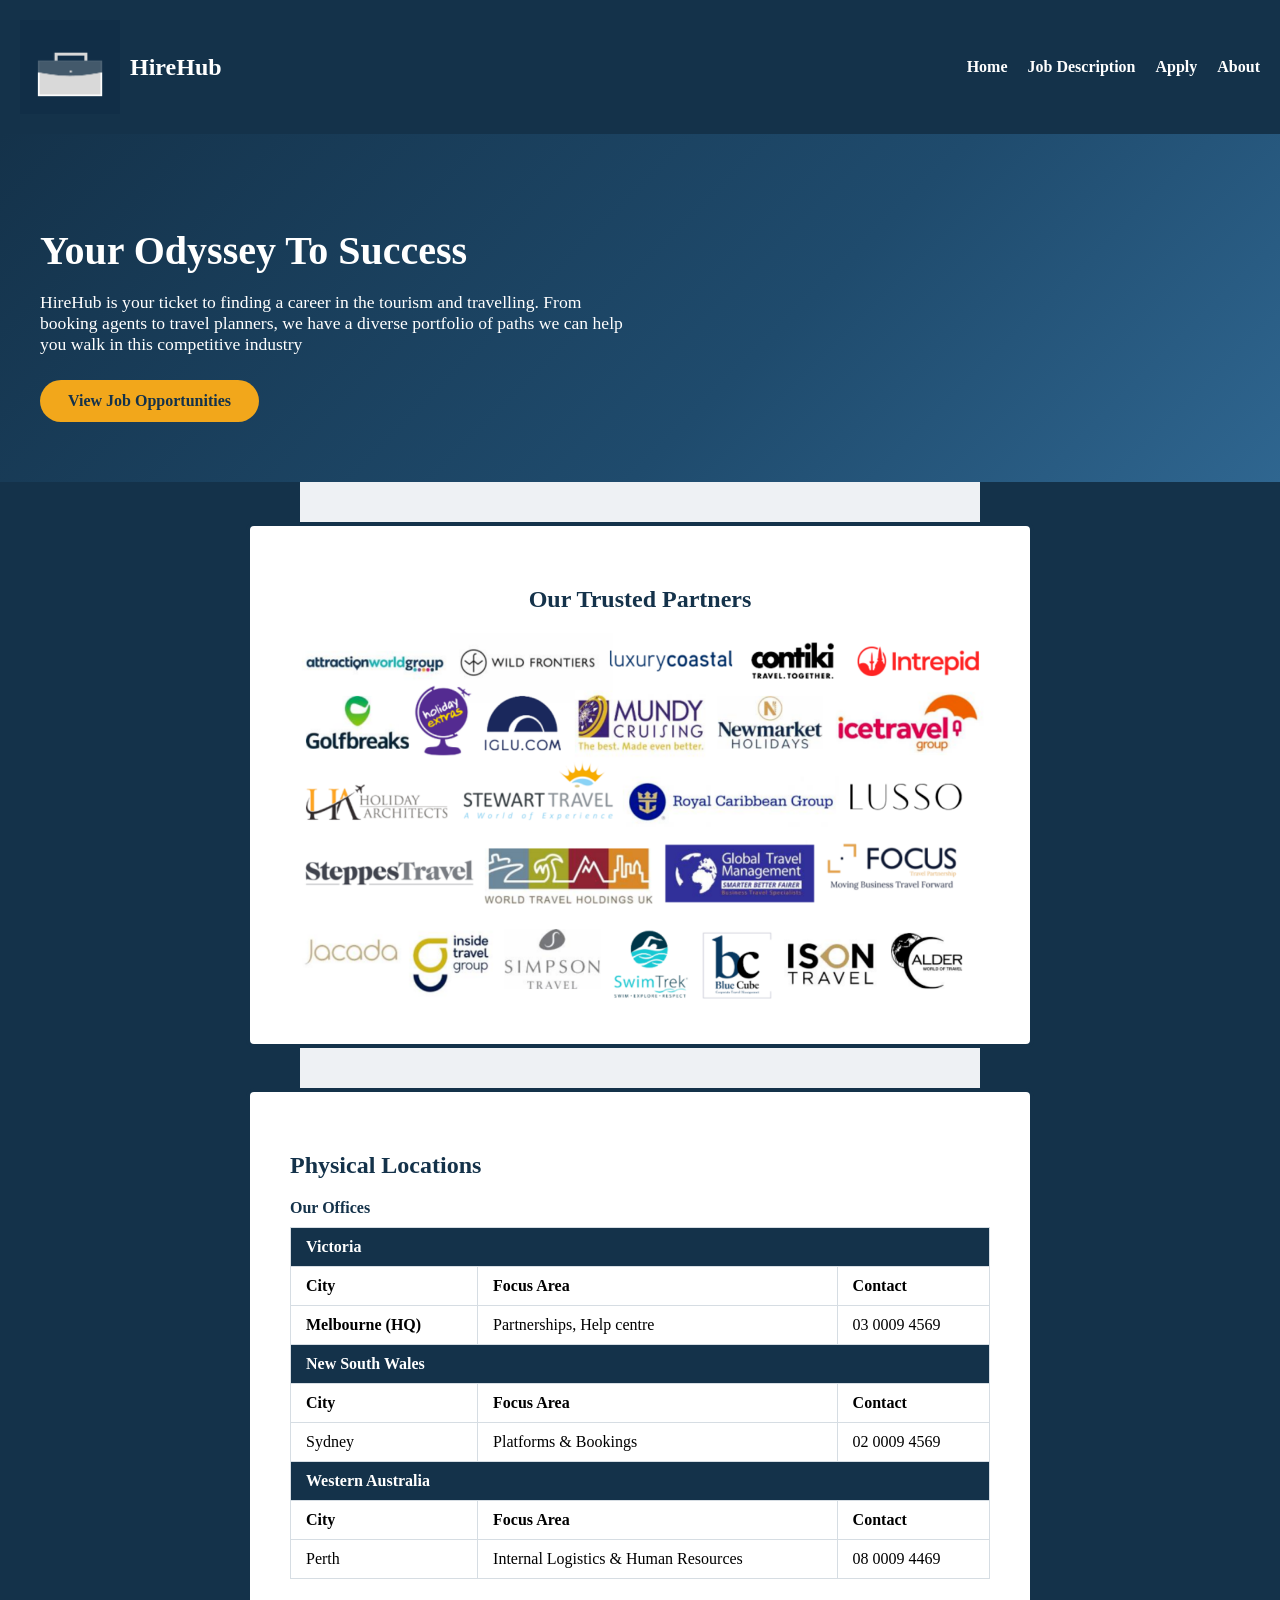
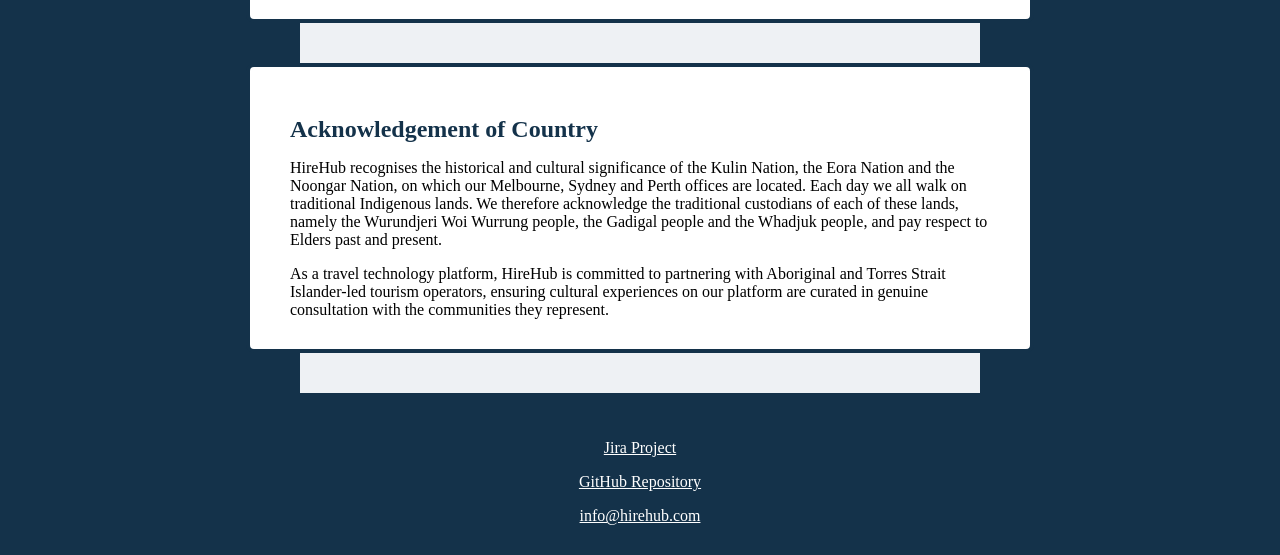
<file: index.html>
<!DOCTYPE html>
<html lang="en">
<head>
  <meta charset="utf-8">
  <meta name="viewport" content="width=device-width, initial-scale=1.0">
  <meta name="description" content="HireHub is a travel technology platform advertising travel and tourism job vacancies in areas near you.">
  <meta name="keywords" content="travel jobs, tourism careers, HireHub, job vacancies, travel technology,making a difference">
  <meta name="author" content="HireHub">
  <title>HireHub | Travel &amp; Tourism Careers</title>
  <link rel="stylesheet" href="styles.css">
  <style>
  /*Embedded CSS: page specific print rule that makes only this page have a logo collage worth hiding when printed */
  @media print {
    .employers {
      display: none;
    }
  }
</style>
</head>
<body class="home-page">
<header>
    <a href="index.html" class="brand">
        <img src="Logo.png" alt="HireHub Logo" width="100">
        <span>HireHub</span>
    </a>
    <nav>
      <ul>
        <li><a href="index.html" class="active" aria-current="page">Home</a></li>
        <li><a href="jobs.html">Job Description</a></li>
        <li><a href="apply.html">Apply</a></li>
        <li><a href="about.html">About</a></li>
      </ul>
    </nav>
</header>
<section class="hero">
  <h1>Your Odyssey To Success</h1>
  <p> HireHub is your ticket to finding a career in the tourism and travelling. From booking agents to travel planners, we have a diverse portfolio of paths we can help you walk in this competitive industry</p>
  <a href="jobs.html" class="btn">View Job Opportunities</a>
</section>
<section class="employers">
  <h2>Our Trusted Partners</h2>
  <img src="image.png" alt="Collage of companies affiliated with HireHub">
</section>
<section class="offices">
  <h2>Physical Locations</h2>
  <table>
    <caption>Our Offices</caption>
    <tr>
      <th colspan="3">Victoria</th>
    </tr>
    <tr>
      <th>City</th>
      <th>Focus Area</th>
      <th>Contact</th>
    </tr>
    <tr>
      <td style="font-weight: bold;">Melbourne (HQ)</td> <!-- Inline CSS: highlights Melbourne as the head office -->
      <td>Partnerships, Help centre</td>
      <td>03 0009 4569</td>
    </tr>

    <tr>
      <th colspan="3">New South Wales</th>
    </tr>
    <tr>
      <th>City</th>
      <th>Focus Area</th>
      <th>Contact</th>
    </tr>
    <tr>
      <td>Sydney</td>
      <td>Platforms &amp; Bookings</td>
      <td>02 0009 4569</td>
    </tr>

    <tr>
      <th colspan="3">Western Australia</th>
    </tr>
    <tr>
      <th>City</th>
      <th>Focus Area</th>
      <th>Contact</th>
    </tr>
    <tr>
      <td>Perth</td>
      <td>Internal Logistics &amp; Human Resources</td>
      <td>08 0009 4469</td>
    </tr>
  </table>
</section>

<!--Acknowledgement Of Country-->
<section aria-label="Acknowledgement of Country" class="acknowledgement">
  <h2>Acknowledgement of Country</h2>
  <p>HireHub recognises the historical and cultural significance of the Kulin Nation, the Eora Nation and the Noongar Nation, on which our Melbourne, Sydney and Perth offices are located. Each day we all walk on traditional Indigenous lands. We therefore acknowledge the traditional custodians of each of these lands, namely the Wurundjeri Woi Wurrung people, the Gadigal people and the Whadjuk people, and pay respect to Elders past and present.</p>
  <p>As a travel technology platform, HireHub is committed to partnering with Aboriginal and Torres Strait Islander-led tourism operators, ensuring cultural experiences on our platform are curated in genuine consultation with the communities they represent.</p>
</section>

<!--Footer-->
<footer>
  <p><a href="https://studentteam2.atlassian.net/browse/G2">Jira Project</a></p>
  <p><a href="https://github.com/Priyankha-Sakthivel/Applied-Web-Project-Part-1">GitHub Repository</a></p>
  <p><a href="mailto:info@hirehub.com">info@hirehub.com</a></p>
</footer>
</body>
</html>
</file>
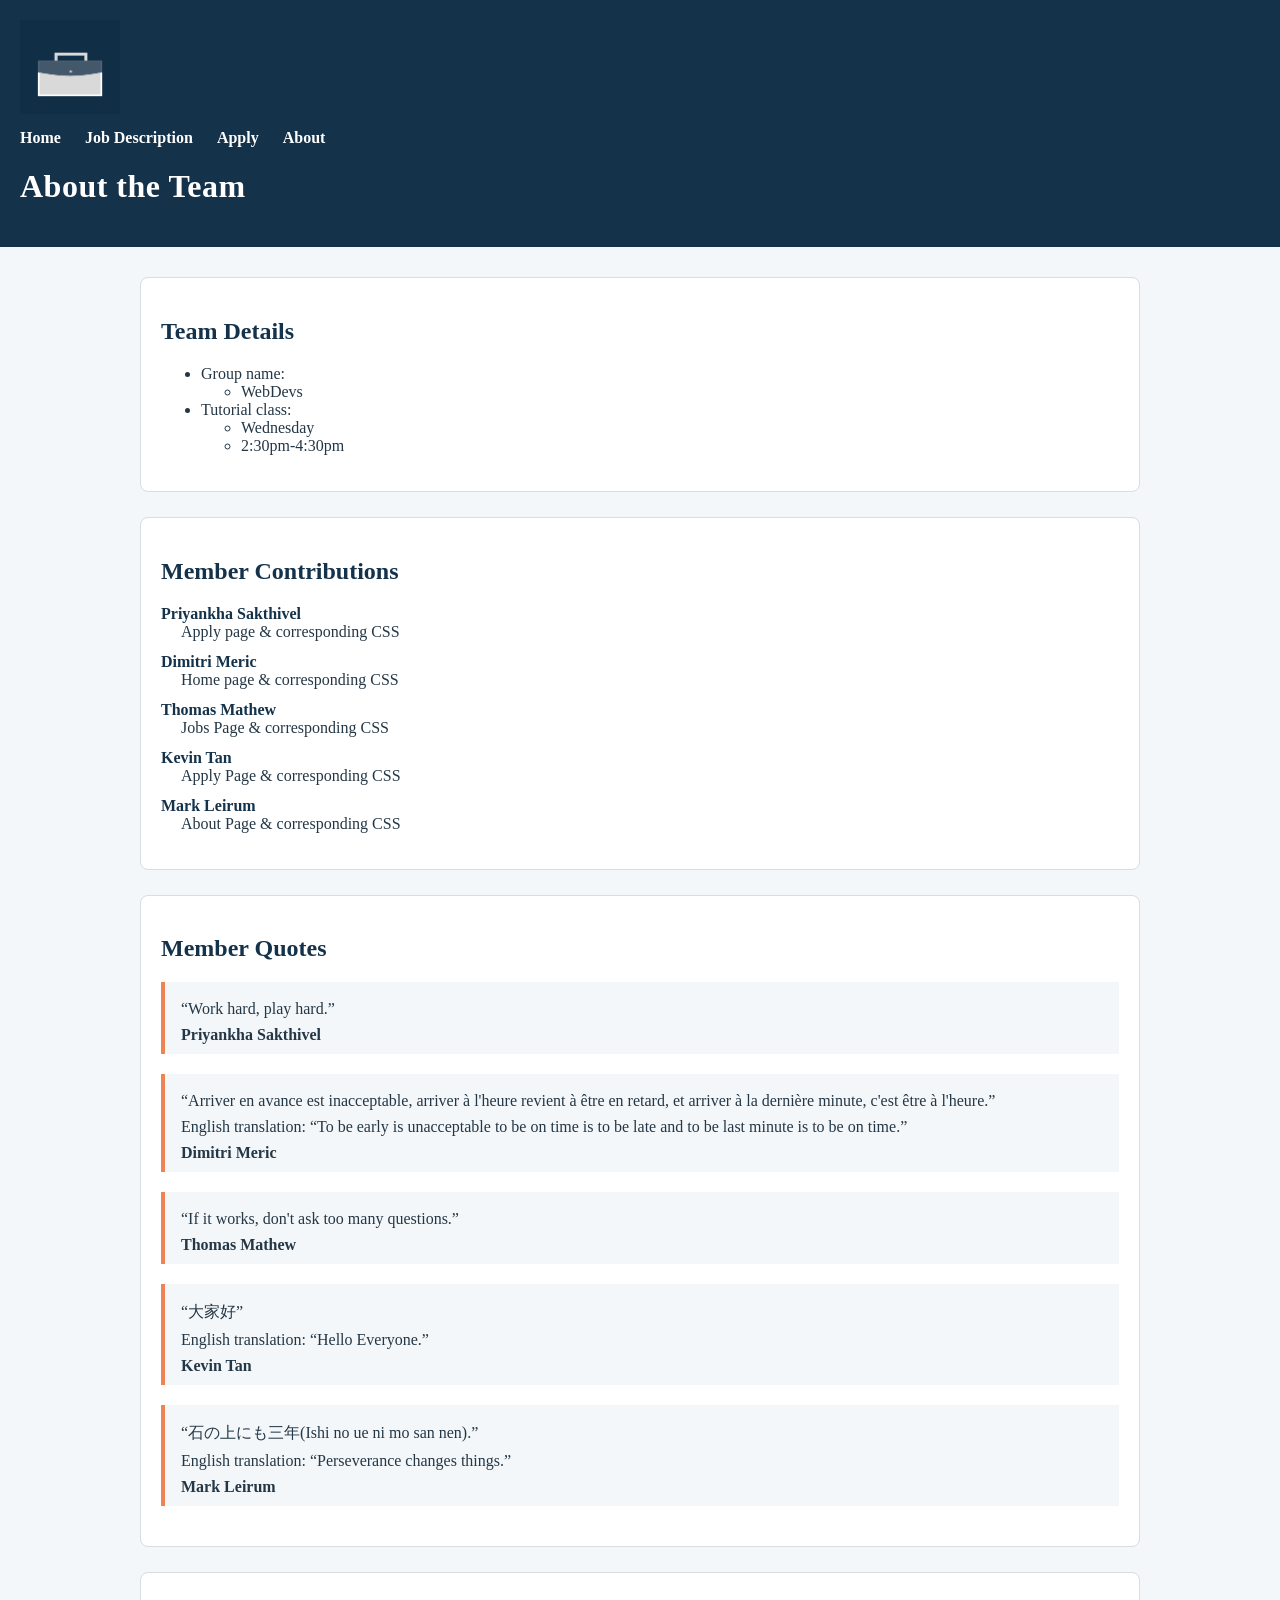
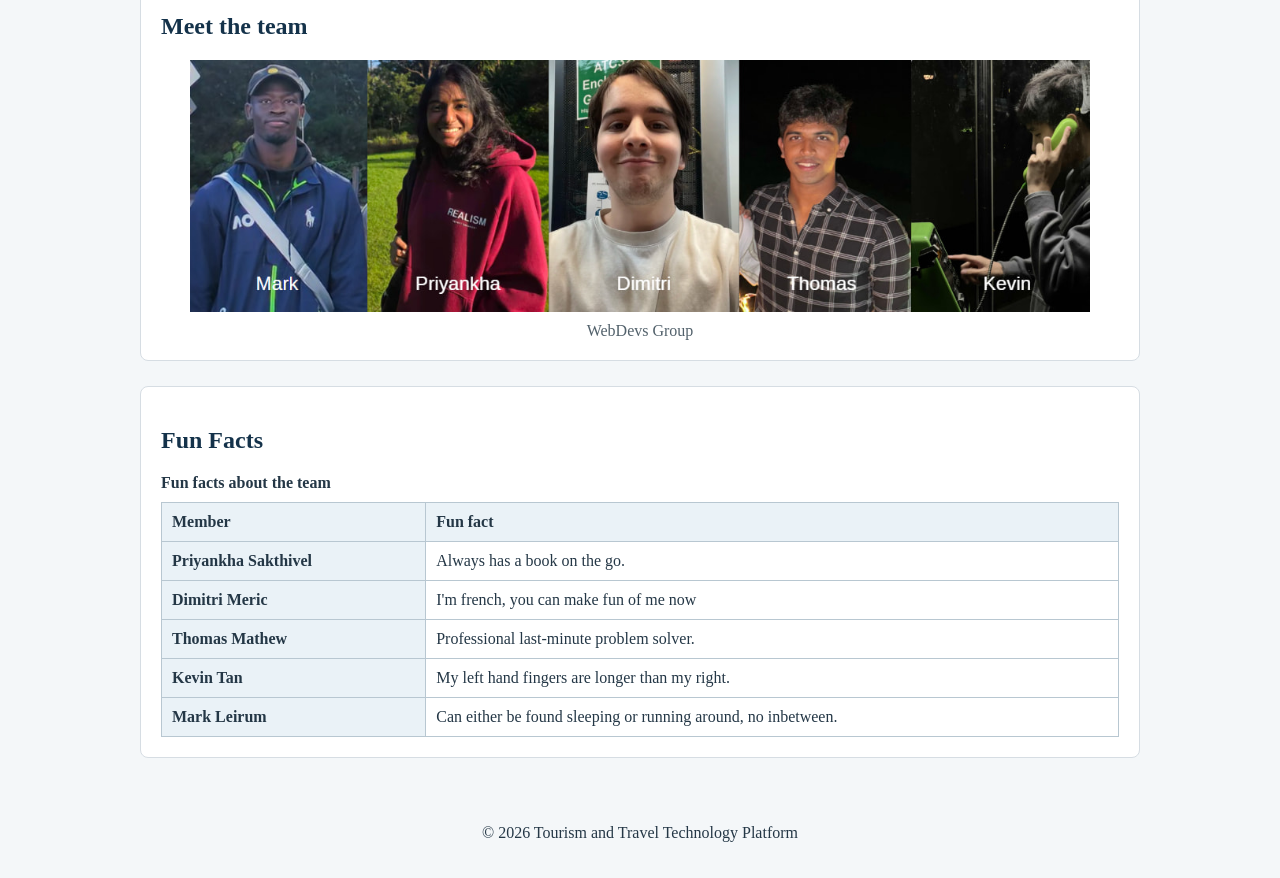
<file: about.html>
<!-- This page is the About page for the HireHub project. 
It provides information about the team members, their contributions, quotes, fun facts, and a group photo.
Some members were not present during some sessions, and thus a group photo will be a composite of individual photos. 
The page is structured with semantic HTML elements, including header, main, section, and footer. 
It also includes a navigation menu for easy access to other pages of the project. 
The content is organized into sections for team details, member contributions, quotes, group photo, and fun facts. 
Each section uses appropriate HTML elements such as lists, definition lists, blockquotes, figures, and tables to present the information clearly.	
-->
<!DOCTYPE html>
<html lang="en">
<head>
	<meta charset="utf-8">
	<meta name="viewport" content="width=device-width, initial-scale=1.0">
	<meta name="description" content="Meet the HireHub project team and learn about each member's contribution.">
	<title>About the Team | HireHub</title>
	<link rel="stylesheet" href="styles.css">
	<style>
		/* Embedded CSS: gives each team member's quote a subtle background so it stands out */
		.about-page blockquote {
			background-color: #f4f7f9;
			padding: 10px 16px;
		}
	</style>
</head>
<body class="about-page">
	<header>
		<a href="index.html">
			<img src="Logo.png" width="100" alt="HireHub Logo">
		</a>
		<nav>
			<ul>
				<li><a href="index.html">Home</a></li>
				<li><a href="jobs.html">Job Description</a></li>
				<li><a href="apply.html">Apply</a></li>
				<li><a href="about.html" class="active" aria-current="page">About</a></li>
			</ul>
		</nav>
		<h1 style="letter-spacing: 0.5px;">About the Team</h1>
	</header>

	<main>
		<section class="team-details">
			<h2>Team Details</h2>
			<ul>
				<li>Group name:
					<ul>
						<li>WebDevs </li>
					</ul>
				</li>
				<li>Tutorial class:
					<ul>
						<li>Wednesday</li>
						<li>2:30pm-4:30pm</li>
					</ul>
				</li>
			</ul>
		</section>

		<section>
			<h2>Member Contributions</h2>
			<dl>
				<dt>Priyankha Sakthivel</dt>
				<dd>Apply page & corresponding CSS</dd>
				<dt>Dimitri Meric</dt>
				<dd>Home page & corresponding CSS</dd>
				<dt>Thomas Mathew</dt>
				<dd>Jobs Page & corresponding CSS</dd>
                <dt>Kevin Tan </dt>
				<dd>Apply Page & corresponding CSS</dd>
                <dt>Mark Leirum </dt>
				<dd>About Page & corresponding CSS</dd>
			</dl>
		</section>
		<section>
			<h2>Member Quotes</h2>
			<blockquote>
				<p>&ldquo;Work hard, play hard.&rdquo;</p>
				<cite>Priyankha Sakthivel</cite>
			</blockquote>
			<blockquote>
				<p>&ldquo;Arriver en avance est inacceptable, arriver à l'heure revient à être en retard, et arriver à la dernière minute, c'est être à l'heure.&rdquo;</p>
				<p>English translation: &ldquo;To be early is unacceptable to be on time is to be late and to be last minute is to be on time.&rdquo;</p>
				<cite>Dimitri Meric </cite>
			</blockquote>
			<blockquote>
				<p>&ldquo;If it works, don't ask too many questions.&rdquo;</p>
				<cite>Thomas Mathew </cite>
			</blockquote>
            			<blockquote>
				<p>&ldquo;大家好&rdquo;</p>
				<p>English translation: &ldquo;Hello Everyone.&rdquo;</p>
				<cite>Kevin Tan </cite>
			</blockquote>
            			<blockquote>
				<p>&ldquo;石の上にも三年(Ishi no ue ni mo san nen).&rdquo;</p>
				<p>English translation: &ldquo;Perseverance changes things.&rdquo;</p>
				<cite>Mark Leirum </cite>
			</blockquote>
		</section>
		<section>
			<h2>Meet the team</h2>
			<figure>
				<img src="group_photo.jpg" alt="WebDevs team group photo, photo collage of five members" width="900">
				<figcaption>WebDevs Group</figcaption>
			</figure>
		</section>
		
		<section>
			<h2>Fun Facts</h2>
			<table>
				<caption>Fun facts about the team</caption>
				<thead>
					<tr>
						<th scope="col">Member</th>
						<th scope="col">Fun fact</th>
					</tr>
				</thead>
				<tbody>
					<tr>
						<th scope="row">Priyankha Sakthivel</th>
						<td>Always has a book on the go.</td>
					</tr>
					<tr>
						<th scope="row">Dimitri Meric</th>
						<td>I'm french, you can make fun of me now</td>
					</tr>
					<tr>
						<th scope="row">Thomas Mathew </th>
						<td>Professional last-minute problem solver.</td>
					</tr>
                    					<tr>
						<th scope="row">Kevin Tan </th>
						<td>My left hand fingers are longer than my right.</td>
					</tr>
                    					<tr>
						<th scope="row">Mark Leirum </th>
						<td>Can either be found sleeping or running around, no inbetween.</td>
					</tr>
				</tbody>
			</table>
		</section>
	</main>

	<footer>
		<p>&copy; 2026 Tourism and Travel Technology Platform</p>
	</footer>
</body>
</html>
</file>
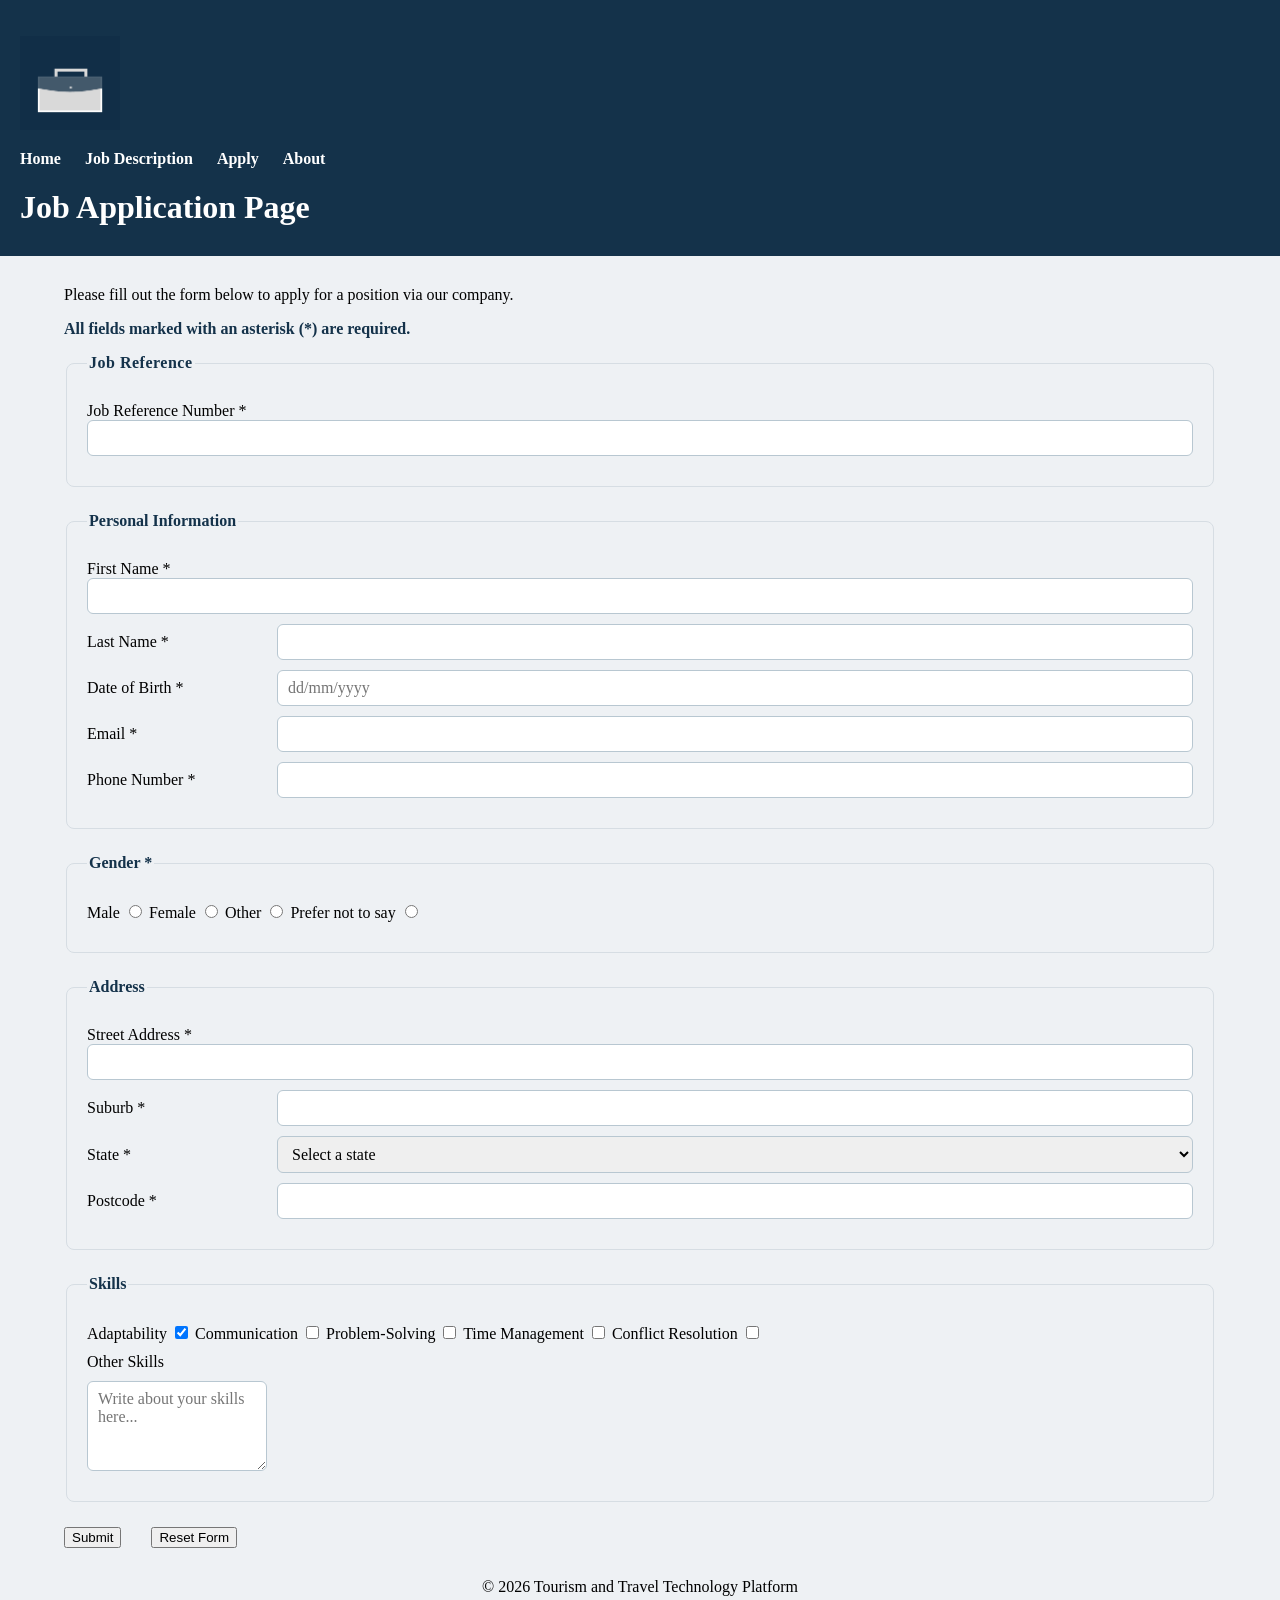
<file: apply.html>
<!DOCTYPE html>
<!--HireHub Recruitment Website
Page: apply.html - Job Application Form

Contribution note for individual assessment:
- Fields 1-6 (Job Reference Number, First Name, Last Name, Date of Birth, Gender, Street Adress) developed by Priyankha Sakthivel
- Fields 7-13 (Suburb/Town, State, Postcode, Email, Phone, Skills, Other Skills) developed by Kevin Tan-->

<html lang="en">
    <head>
      <meta charset="utf-8">
      <meta name="viewport" content="width=device-width, initial-scale=1.0">
      <meta name="description" content="Job application form for tourism and travel industry professionals">
      <meta name="keywords" content="Apply, Application, Form, Jobs, Careers, Tour, Tourism, Travel, Holiday">
      <meta name="author" content="Priyankha Sakthivel, Kevin Tan">
      <title>HireHub Job Application Page</title>
      <link rel="stylesheet" href="styles.css">

      <style>
            .apply-page .required-note {
                color: #14324a;
                font-weight: 600;
            } 
      </style>
    </head>

    <body class="apply-page">
        <header id="top">
            <p>
                <a href="index.html"> <img src="Logo.png" width="100" alt="HireHub Logo"></a>
            </p>
            
            <nav>
            <ul>
                <li><a href="index.html">Home</a></li>
                <li><a href="jobs.html">Job Description</a></li>
                <li><a href="apply.html" class="active" aria-current="page">Apply</a></li><!-- AI added class="active" and aria-current="page" to improve styling and accessibility -->
                <li><a href="about.html">About</a></li>
            </ul>
        </nav>

            <h1>Job Application Page</h1>

        </header>
    <main>
        <p>Please fill out the form below to apply for a position via our company.</p>
        <p class="required-note"><strong>All fields marked with an asterisk (*) are required.</strong></p>

    <form method="post" action="https://mercury.swin.edu.au/it000000/formtest.php">
        <fieldset>
            <legend style="letter-spacing: 0.5px;">Job Reference</legend>
            <p>
                <label for="jobRef">Job Reference Number *</label>
                <input type="text" id="jobRef" name="jobRef" pattern="[A-Za-z0-9]{6}" required title="Must be exactly 6 letters and/or numbers, e.g. AB1234">
            </p>
        </fieldset>

        <fieldset>
            <legend>Personal Information</legend>
       
            <p>
                <label for="firstName">First Name *</label>
                <input type="text" id="firstName" name="firstName" pattern="[A-Za-z]{1,20}" title="Please enter a valid first name" required>
            </p>

            <p>
                <label for="lastName">Last Name *</label>
                <input type="text" id="lastName" name="lastName" pattern="[A-Za-z]{1,20}" title="Please enter a valid last name" required>
            </p>

            <p>
                <label for="dob">Date of Birth *</label>
                <!-- GenAI (Claude) suggested adding inputmode="numeric" to trigger a numeric keypad on mobile devices for this date field -->
                <input type="text" id="dob" name="dob" placeholder="dd/mm/yyyy" pattern="[0-9]{2}/[0-9]{2}/[0-9]{4}" inputmode="numeric" title="Please enter a valid date of birth" required>
            </p>
            
            <p>
                <label for="email">Email *</label>
                <input type="email" id="email" name="email" inputmode="email" title="Please enter your email" required>
            </p>

            <p>
                <label for="phoneNum">Phone Number *</label>
                <input type="text" id="phoneNum" name="phoneNum" pattern="[0-9]{8,12}" maxlength="12" inputmode="tel" title="Please enter your phone number" required>
            </p>

        </fieldset>

        <fieldset>
            <legend>Gender *</legend>
            <p>
                <label for="gender1">Male</label>
                <input type="radio" id="gender1" name="gender" required>
                 
                <label for="gender2">Female</label>
                <input type="radio" id="gender2" name="gender">

                <label for="gender3">Other</label>
                <input type="radio" id="gender3" name="gender">

                <label for="gender4">Prefer not to say</label>
                <input type="radio" id="gender4" name="gender">
            </p>
        </fieldset>
         
        <fieldset>
            <legend>Address</legend>
            <p>
            <label for="streetAddress">Street Address *</label>
            <input type="text" id="streetAddress" name="streetAddress" pattern="[A-Za-z0-9\s.,#'-]{2,40}" title="Please enter a valid street address" required>
            </p>
            <p>
              <label for="suburb">Suburb *</label>
              <input type="text" id="suburb" name="suburb" pattern="[A-Za-z0-9]{2,40}" title="Please enter a valid suburb" required>
            </p>
            <p>
              <label for="state">State *</label>
              <select id="state" name="state" required>
                <option value="" selected disabled>Select a state</option>
                <option value="VIC">VIC</option>
                <option value="NSW">NSW</option>
                <option value="QLD">QLD</option>
                <option value="NT">NT</option>
                <option value="WA">WA</option>
                <option value="SA">SA</option>
                <option value="TAS">TAS</option>
                <option value="ACT">ACT</option>
              </select>
            </p>
            <p>
              <label for="postcode">Postcode * </label>
              <input type="text" id="postcode" name="postcode" pattern="[0-9]{4}" maxlength="4" required>
            </p>
        </fieldset>

       <fieldset>
        <legend> Skills </legend>

        <p>
            <label for="skill1">Adaptability</label> 
        <input type="checkbox" id="skill1" name="skills[]" value="adaptabilty" checked="checked">
        <label for="skill2">Communication</label> 
        <input type="checkbox" id="skill2" name="skills[]" value="communication">
        <label for="skill3">Problem-Solving</label> 
        <input type="checkbox" id="skill3" name="skills[]" value="problem-solving">
        <label for="skill4">Time Management</label> 
        <input type="checkbox" id="skill4" name="skills[]" value="time_Management">
        <label for="skill5">Conflict Resolution</label> 
        <input type="checkbox" id="skill5" name="skills[]" value="conflict_resolution">
      </p>

        <p>
            <label for="otherSkills">Other Skills</label><br>
            <textarea id="otherSkills" name="otherSkills" rows="4" cols="40" placeholder="Write about your skills here..."></textarea>    
       </p>
      </fieldset>

      <div class="buttons">
        <input type="submit" value="Submit">
        <input type="reset" value="Reset Form">
      </div>
    </form>
    </main>
    <footer>
        <p>&copy; 2026 Tourism and Travel Technology Platform</p>
    </footer>
    </body>
</html>
</file>
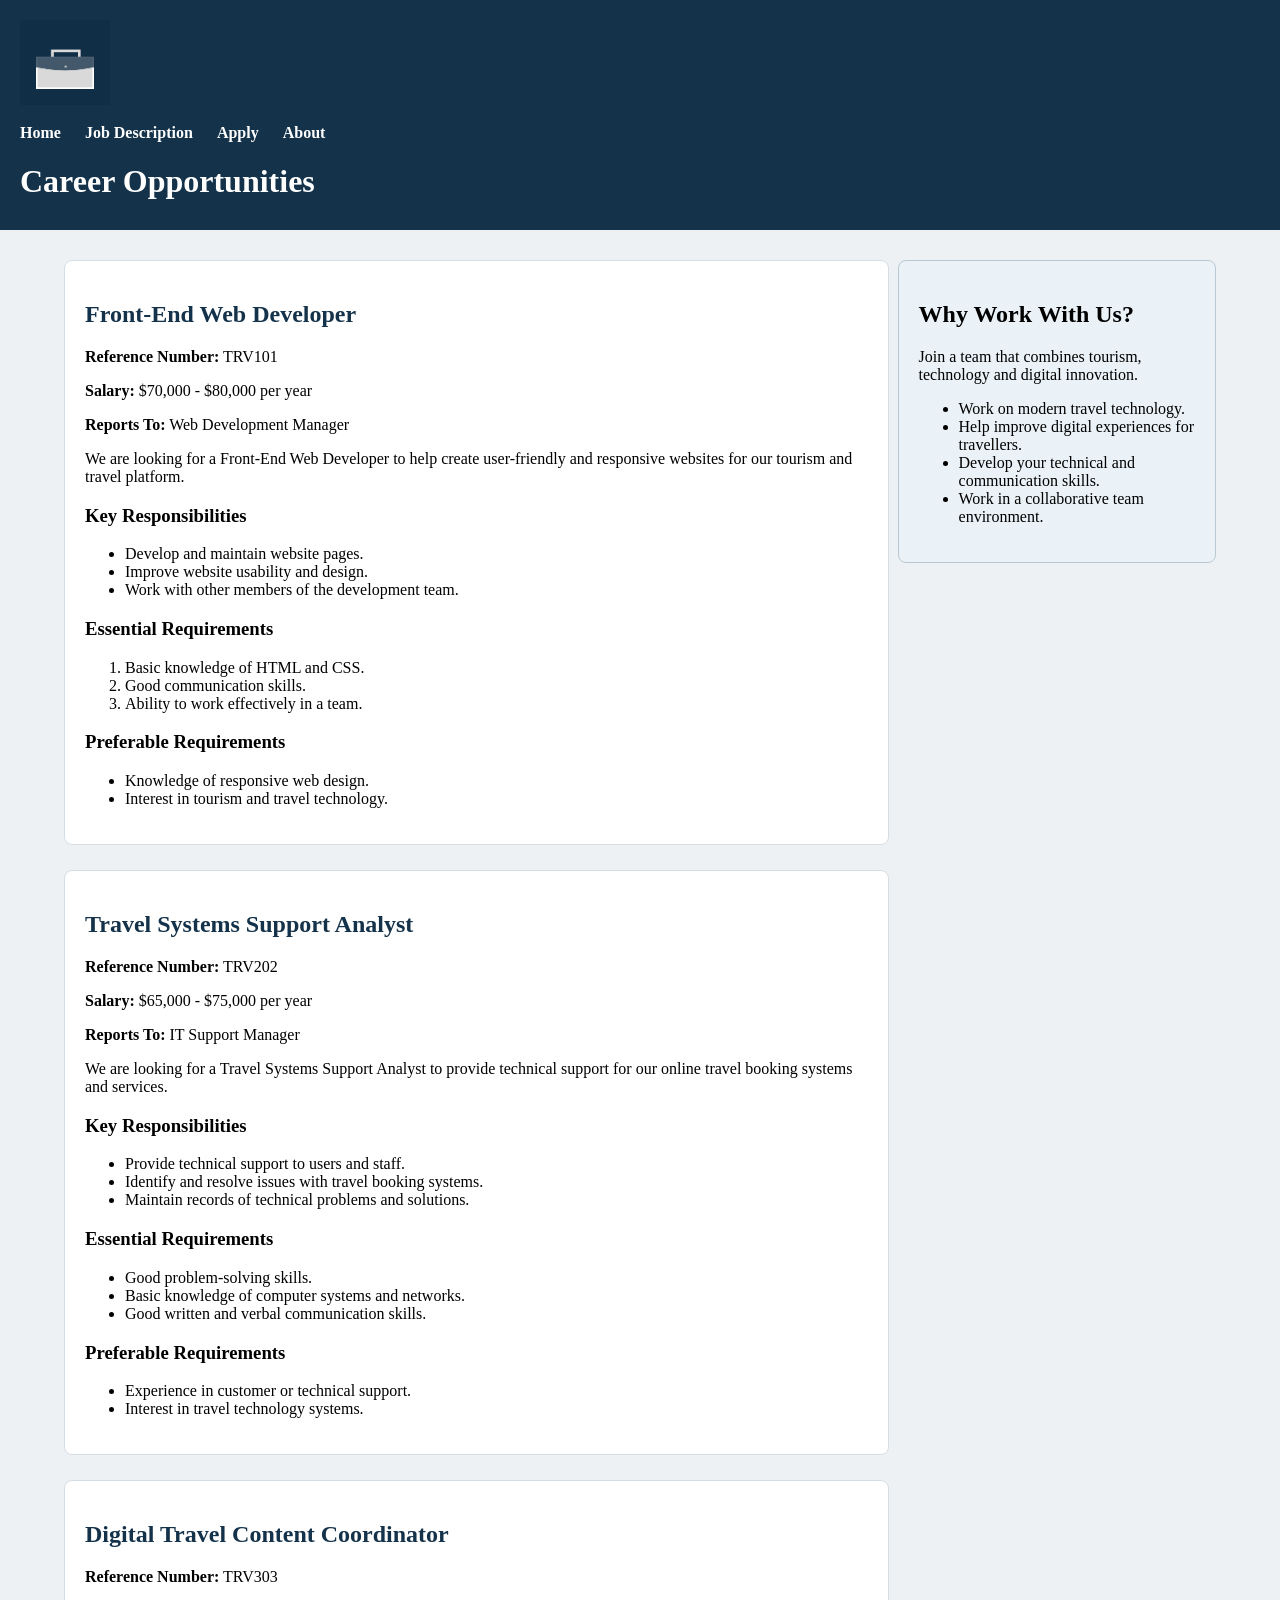
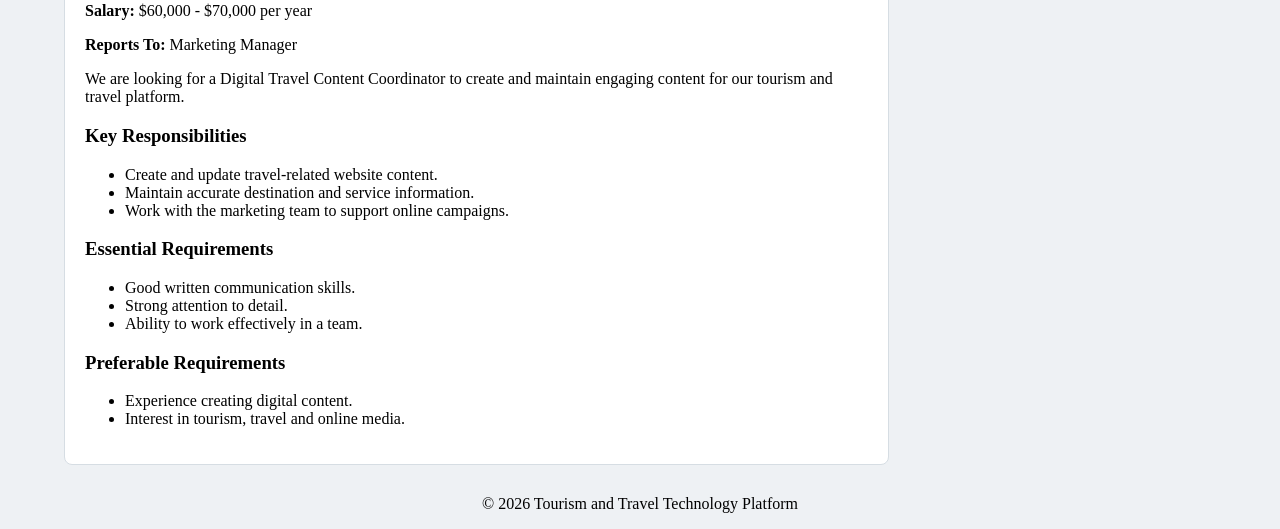
<file: jobs.html>
<!DOCTYPE html>
<html lang="en">

<head>
    <meta charset="UTF-8">
    <meta name="viewport" content="width=device-width, initial-scale=1.0">
    <title>Jobs | Tourism and Travel</title>
    <link rel="stylesheet" href="styles.css">
    <style>
        .jobs-page footer {
        text-align: center;
    }
    </style>
</head>

<body class="jobs-page">

    <header>
        <a href="index.html">
            <img src="Logo.png" alt="HireHub Logo">
        </a>

        <nav>
            <ul>
                <li><a href="index.html">Home</a></li>
                <li><a href="jobs.html" class="active" aria-current="page">Job Description</a></li>
                <li><a href="apply.html">Apply</a></li>
                <li><a href="about.html">About</a></li>
            </ul>
        </nav>

        <h1 style="margin-bottom: 10px;">Career Opportunities</h1>
    </header>

    <main>

        <aside>
            <h2>Why Work With Us?</h2>

            <p>
                Join a team that combines tourism, technology and digital innovation.
            </p>

            <ul>
                <li>Work on modern travel technology.</li>
                <li>Help improve digital experiences for travellers.</li>
                <li>Develop your technical and communication skills.</li>
                <li>Work in a collaborative team environment.</li>
            </ul>
        </aside>

        <section>
            <h2>Front-End Web Developer</h2>

            <p><strong>Reference Number:</strong> TRV101</p>
            <p><strong>Salary:</strong> $70,000 - $80,000 per year</p>
            <p><strong>Reports To:</strong> Web Development Manager</p>

            <p>
                We are looking for a Front-End Web Developer to help create
                user-friendly and responsive websites for our tourism and travel platform.
            </p>

            <h3>Key Responsibilities</h3>
            <ul>
                <li>Develop and maintain website pages.</li>
                <li>Improve website usability and design.</li>
                <li>Work with other members of the development team.</li>
            </ul>

            <h3>Essential Requirements</h3>
            <ol>
                <li>Basic knowledge of HTML and CSS.</li>
                <li>Good communication skills.</li>
                <li>Ability to work effectively in a team.</li>
            </ol>

            <h3>Preferable Requirements</h3>
            <ul>
                <li>Knowledge of responsive web design.</li>
                <li>Interest in tourism and travel technology.</li>
            </ul>
        </section>

        <section>
            <h2>Travel Systems Support Analyst</h2>

            <p><strong>Reference Number:</strong> TRV202</p>
            <p><strong>Salary:</strong> $65,000 - $75,000 per year</p>
            <p><strong>Reports To:</strong> IT Support Manager</p>

            <p>
                We are looking for a Travel Systems Support Analyst to provide
                technical support for our online travel booking systems and services.
            </p>

            <h3>Key Responsibilities</h3>
            <ul>
                <li>Provide technical support to users and staff.</li>
                <li>Identify and resolve issues with travel booking systems.</li>
                <li>Maintain records of technical problems and solutions.</li>
            </ul>

            <h3>Essential Requirements</h3>
            <ul>
                <li>Good problem-solving skills.</li>
                <li>Basic knowledge of computer systems and networks.</li>
                <li>Good written and verbal communication skills.</li>
            </ul>

            <h3>Preferable Requirements</h3>
            <ul>
                <li>Experience in customer or technical support.</li>
                <li>Interest in travel technology systems.</li>
            </ul>
        </section>

        <section>
            <h2>Digital Travel Content Coordinator</h2>

            <p><strong>Reference Number:</strong> TRV303</p>
            <p><strong>Salary:</strong> $60,000 - $70,000 per year</p>
            <p><strong>Reports To:</strong> Marketing Manager</p>

            <p>
                We are looking for a Digital Travel Content Coordinator to create
                and maintain engaging content for our tourism and travel platform.
            </p>

            <h3>Key Responsibilities</h3>
            <ul>
                <li>Create and update travel-related website content.</li>
                <li>Maintain accurate destination and service information.</li>
                <li>Work with the marketing team to support online campaigns.</li>
            </ul>

            <h3>Essential Requirements</h3>
            <ul>
                <li>Good written communication skills.</li>
                <li>Strong attention to detail.</li>
                <li>Ability to work effectively in a team.</li>
            </ul>

            <h3>Preferable Requirements</h3>
            <ul>
                <li>Experience creating digital content.</li>
                <li>Interest in tourism, travel and online media.</li>
            </ul>
        </section>

    </main>

    <footer>
        <p>&copy; 2026 Tourism and Travel Technology Platform</p>
    </footer>

</body>

</html>
</file>
<file: styles.css>
/* ===== START OF GLOBAL CSS ===== */
/* Shared: base page background and full-viewport body so backgrounds paint edge to edge */
/* GenAI (Claude) was used to suggest the base html/body rules below, which fix a
   background rendering strip on the home page and remove the default body margin
   that was exposing the browser's default background colour. */
html {
    background-color: #eef1f4;
}

body {
    margin: 0;
    min-height: 100vh;
}
/* Shared across all pages: visible focus outline for keyboard users */
a:focus, button:focus, input:focus, select:focus, textarea:focus {
    outline: 2px solid #f2a71b;
    outline-offset: 2px;
}
/* Shared: highlight whichever nav link matches the current page */
nav a.active {
    text-decoration: underline;
    text-underline-offset: 4px;
}
/* Shared: gentle fade-in so navigating between pages feels smoother */
body {
    animation: fadeIn 0.35s ease-in;
}
@keyframes fadeIn {
    from { opacity: 0; }
    to { opacity: 1; }
}
/* ===== END OF GLOBAL CSS ===== */


/* ===== START OF THOMAS - JOBS PAGE CSS ===== */
/* GenAI assistance was used to support CSS explanation, debugging and refinement. */

.jobs-page main {
    width: 90%;
    margin: 30px auto;
}

.jobs-page section {
    width: 68%;
    background-color: white;
    padding: 20px;
    margin-bottom: 25px;
    border: 1px solid #d6dde3;
    border-radius: 8px;
}

.jobs-page section h2 {
    color: #14324a;
}

.jobs-page aside {
    width: 24%;
    float: right;
    background-color: #eaf2f7;
    padding: 20px;
    margin: 0 0 20px 20px;
    border: 1px solid #b8c7d1;
    border-radius: 8px;
}

.jobs-page header {
    background-color: #14324a;
    color: white;
    padding: 20px;
}

.jobs-page header img {
    width: 90px;
    height: auto;
}

.jobs-page nav ul {
    list-style: none;
    padding: 0;
    margin: 15px 0;
}

.jobs-page nav ul li {
    display: inline;
    margin-right: 20px;
}

.jobs-page nav a {
    color: white;
    text-decoration: none;
    font-weight: bold;
}

.jobs-page nav a:hover {
    text-decoration: underline;
}

.jobs-page footer {
    text-align: center;
}

@media screen and (max-width: 800px) {

    .jobs-page section {
        width: 100%;
    }

    .jobs-page aside {
        width: 100%;
        float: none;
        margin: 0 0 20px 0;
    }
}

/* ===== END OF THOMAS - JOBS PAGE CSS ===== */


/* ===== START OF KEVIN - APPLY PAGE CSS =====  */
.apply-page header {
    background-color: #14324a;
    color: white;
    padding: 20px;
}

.apply-page footer {
    text-align: center;
}   

.apply-page nav ul li {
    display: inline;
    margin-right: 20px;
}

.apply-page nav a{
    color: white;
    text-decoration: none;
    font-weight: bold;
}

.apply-page nav a:hover {
    text-decoration: underline;
}

.apply-page nav ul {
    list-style: none;
    padding: 0;
    margin: 15px 0;
}

.apply-page main {
    width: 90%;
    margin: 30px auto;
}

.apply-page legend {
    color:#14324a;
    font-weight: bold;
}

.apply-page header img {
    width: 100px;
    height: auto;
}

.apply-page h1 {
    margin-bottom: 10px;

}

.apply-page .buttons{
    display:flex;
    gap: 30px;
    margin-top: 25px;
}
/* ===== END OF KEVIN - APPLY PAGE CSS ===== */
/* ===== START OF PRIYANKHA - APPLY PAGE CSS ===== */
/* GenAI assistance was used to develop grid layout and responsive form styling below. */
.apply-page fieldset {
    border: 1px solid #d6dde3;
    border-radius: 8px;
    padding: 20px;
    margin-bottom: 25px;
}

.apply-page fieldset p {
    display: grid;
    grid-template-columns: 180px 1fr;
    align-items: center;
    gap: 10px;
    margin: 10px 0;
}

.apply-page input[type="text"],
.apply-page input[type="email"],
.apply-page select,
.apply-page textarea {
    padding: 8px 10px;
    border: 1px solid #b8c7d1;
    border-radius: 6px;
    font: inherit;
    width: 100%;
    box-sizing: border-box;
}
/* Gender and Skills rows have multiple label/input pairs per <p>,so they shouldn't use the 2-column grid meant for single fields */
.apply-page fieldset legend + p {
    display: block;
}
/* Responsive: stack label above input on small screens */
@media screen and (max-width: 600px) {
    .apply-page fieldset p {
        grid-template-columns: 1fr;
    }
}
/* ===== END OF PRIYANKHA - APPLY PAGE CSS ===== */


/* ===== START OF DIMITRI - HOME PAGE CSS ===== */
.home-page {
  background-color: #eef1f4;
  background-image:
    linear-gradient(#14324a, #14324a),
    linear-gradient(#14324a, #14324a);
  background-repeat: no-repeat;
  background-position: left top, right top;
  background-size: 300px 100%, 300px 100%;
}

/*Home Page: header and nav*/

.home-page header {
    background-color: #14324a;
    color: white;
    padding: 20px;
    display: flex;
    align-items: center;
    justify-content: space-between;
}

.home-page header img {
    width: 100px;
    height: auto;
}

.home-page nav ul {
    list-style: none;
    padding: 0;
    margin: 0;
    display: flex;
    gap: 20px;
}

.home-page nav a {
    color: white;
    text-decoration: none;
    font-weight: bold;
}

.home-page nav a:hover {
    text-decoration: underline;
}

.home-page .brand {
  display: flex;
  align-items: center;
  gap: 10px;
  color: white;
  text-decoration: none;
  font-size: 1.5rem;
  font-weight: bold;
}

/*Homepage: Hero*/

.home-page .hero {
  background: linear-gradient(135deg, #14324a 0%, #1f4b6d 60%, #2f6690 100%);
  color: white;
  padding: 60px 40px;
}

.home-page .hero h1 {
  font-size: 2.5rem;
  margin-bottom: 15px;
}

.home-page .hero p {
  max-width: 600px;
  margin-bottom: 25px;
  font-size: 1.1rem;
}

/*Homepage: button*/

.btn {
  display: inline-block;
  background-color: #f2a71b;
  color: #14324a;
  text-decoration: none;
  font-weight: bold;
  padding: 12px 28px;
  border-radius: 999px;
}

.btn:hover {
  background-color: #d8930f;
}

/* Home page: employers*/

.home-page .employers {
  max-width: 700px;
  margin: 40px auto;
  padding: 40px;
  text-align: center;
  background-color: white;
  border: 4px solid #14324a;
  border-radius: 8px;
}

.home-page .employers h2 {
  color: #14324a;
  margin-bottom: 20px;
}

.home-page .employers img {
  max-width: 100%;
  height: auto;
}

/*Home page: offices table*/
.home-page .offices {
  max-width: 700px;
  margin: 0 auto 40px;
  padding: 40px;
  background-color: white;
  border: 4px solid #14324a;
  border-radius: 8px;
}

.home-page .offices h2 {
  color: #14324a;
  margin-bottom: 20px;
}

.home-page table {
  width: 100%;
  border-collapse: collapse;
}

.home-page caption {
  font-weight: bold;
  color: #14324a;
  margin-bottom: 10px;
  text-align: left;
}

.home-page th,
.home-page td {
  text-align: left;
  padding: 10px 15px;
  border: 1px solid #d6dde3;
}

.home-page th[colspan="3"] {
  background-color: #14324a;
  color: white;
}

/*Home page: acknowledgement*/

.home-page .acknowledgement {
  background-color: white;
  border: 4px solid #14324a;
  border-radius: 8px;
  padding: 30px 40px;
  max-width: 700px;
  margin: 0 auto 40px;
}

.home-page .acknowledgement h2 {
  color: #14324a;
  margin-bottom: 15px;
}

.home-page .acknowledgement p {
  margin-bottom: 15px;
}

.home-page .acknowledgement p:last-child {
  margin-bottom: 0;
}

/*Home page: footer*/

.home-page footer {
  background-color: #14324a;
  color: white;
  text-align: center;
  padding: 30px 20px;
  margin-top: 40px;
}

.home-page footer a {
  color: white;
}

.home-page footer p {
  margin-bottom: 8px;
}

.home-page footer p:last-child {
  margin-bottom: 0;
}
/* Responsive adjustments for smaller screens */
@media screen and (max-width: 700px) {
    .home-page {
        background-size: 60px 100%, 60px 100%;
    }
    .home-page header {
        flex-direction: column;
        gap: 10px;
        text-align: center;
    }
    .home-page nav ul {
        flex-wrap: wrap;
        justify-content: center;
    }
}
/* ===== END OF DIMITRI - HOME PAGE CSS ===== */


/* ===== START OF MARK - ABOUT PAGE CSS ===== */
.about-page {
    color: #243746;
    background-color: #f4f7f9;
}

.about-page header {
    background-color: #14324a;
    color: white;
    padding: 20px;
}

.about-page header img {
    width: 100px;
    height: auto;
    vertical-align: middle;
}

.about-page header a {
    color: white;
    font-weight: bold;
    text-decoration: none;
}

.about-page nav ul {
    list-style: none;
    padding: 0;
    margin: 15px 0;
}

.about-page nav li {
    display: inline;
    margin-right: 20px;
}

.about-page nav a {
    color: white;
    font-weight: bold;
    text-decoration: none;
}

.about-page nav a:hover {
    text-decoration: underline;
}

.about-page main {
    width: 90%;
    max-width: 1000px;
    margin: 30px auto;
}

.about-page section {
    background-color: white;
    border: 1px solid #d6dde3;
    border-radius: 8px;
    margin-bottom: 25px;
    padding: 20px;
}

.about-page h2 {
    color: #14324a;
}

.about-page dt {
    color: #14324a;
    font-weight: bold;
    margin-top: 12px;
}

.about-page dd {
    margin-left: 20px;
}

.about-page blockquote {
    border-left: 4px solid #ef8354;
    margin: 20px 0;
    padding-left: 16px;
}

.about-page blockquote p {
    margin: 8px 0;
}

.about-page cite {
    font-style: normal;
    font-weight: bold;
}

.about-page figure {
    margin: 0;
    text-align: center;
}

.about-page figure img {
    display: block;
    height: auto;
    margin: 0 auto;
    max-width: 100%;
}

.about-page figcaption {
    color: #52616b;
    margin-top: 10px;
}

.about-page table {
    border-collapse: collapse;
    width: 100%;
}

.about-page caption {
    font-weight: bold;
    margin-bottom: 10px;
    text-align: left;
}

.about-page th,
.about-page td {
    border: 1px solid #b8c7d1;
    padding: 10px;
    text-align: left;
}

.about-page th {
    background-color: #eaf2f7;
}

.about-page footer {
    padding: 20px;
    text-align: center;
}

@media screen and (max-width: 800px) {
    .about-page table {
        display: block;
        overflow-x: auto;
    }
}
/* ===== END OF MARK - ABOUT PAGE CSS ===== */
</file>
